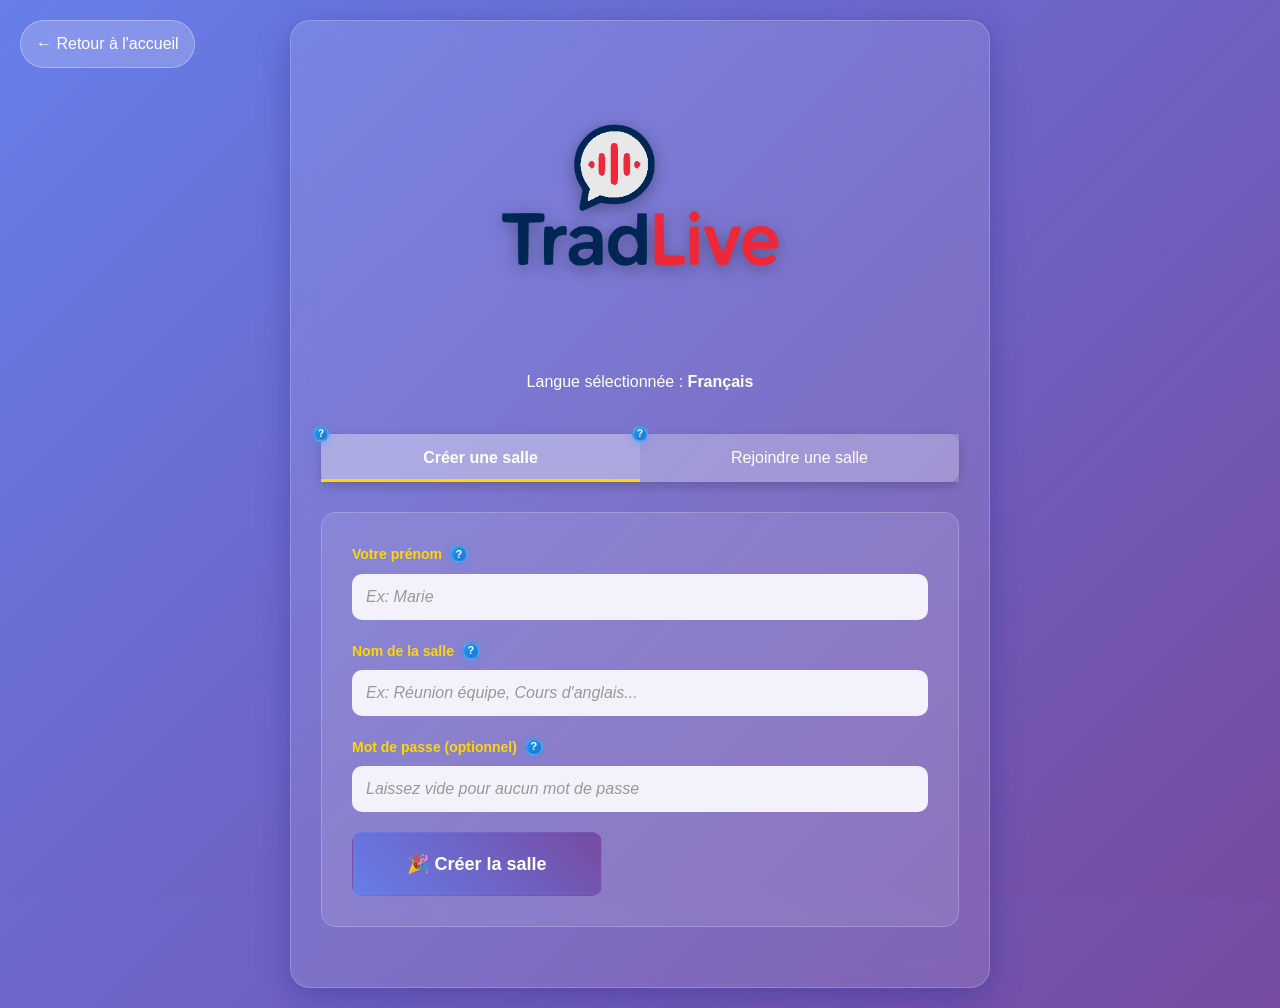
<file: templates/rooms.html>
<!DOCTYPE html>
<html lang="fr" id="html-root">
<head>
    <meta charset="UTF-8">
    <meta name="viewport" content="width=device-width, initial-scale=1.0">
    <title data-translate="page_title_rooms">TradLive - Salles de traduction</title>
    <link rel="stylesheet" href="/static/css/app.css">
    <style>
        /* Styles spécifiques à la page des salles */
        body {
            display: flex;
            flex-direction: column;
            min-height: 100vh;
        }
        
        .rooms-container {
            max-width: 700px;
            margin: 0 auto;
            flex-grow: 1;
            display: flex;
            flex-direction: column;
            justify-content: center;
            width: 90%;
            padding-top: 20px;
        }
        
        .back-link {
            position: absolute;
            top: var(--spacing-lg);
            left: var(--spacing-lg);
            color: white;
            text-decoration: none;
            padding: var(--spacing-sm) var(--spacing-md);
            background: var(--white-20);
            border-radius: var(--radius-pill);
            backdrop-filter: blur(10px);
            transition: all var(--transition-normal);
            border: 1px solid var(--white-30);
            font-weight: 500;
            z-index: 1000;
        }
        
        .back-link:hover {
            background: var(--white-30);
            transform: translateX(-3px);
        }
        
        .page-header {
            text-align: center;
            margin-bottom: var(--spacing-xl);
            animation: slideInDown 0.6s ease;
        }
        
        .page-header h1 {
            font-size: 2.5rem;
            margin-bottom: var(--spacing-md);
            background: linear-gradient(45deg, var(--accent-gold), #FFA000);
            -webkit-background-clip: text;
            -webkit-text-fill-color: transparent;
            background-clip: text;
        }
        
        .language-indicator {
            background: var(--white-20);
            padding: var(--spacing-sm) var(--spacing-md);
            border-radius: var(--radius-pill);
            display: inline-block;
            margin-bottom: var(--spacing-lg);
            border: 1px solid var(--white-30);
            backdrop-filter: blur(10px);
        }
        
        .auto-join-notice {
            background: rgba(76, 175, 80, 0.9);
            padding: var(--spacing-md);
            border-radius: var(--radius-md);
            margin-bottom: var(--spacing-lg);
            text-align: center;
            font-weight: bold;
            border: 2px solid #4CAF50;
            display: none;
            animation: bounceIn 0.8s ease;
        }
        
        .auto-join-notice.show {
            display: block;
        }
        
        .instructions-card {
            background: var(--white-10);
            border-radius: var(--radius-lg);
            padding: var(--spacing-lg);
            margin-bottom: var(--spacing-xl);
            border: 1px solid var(--white-20);
            animation: slideInUp 0.6s ease 0.2s both;
        }
        
        .instructions-card h3 {
            color: var(--accent-gold);
            margin-top: 0;
            display: flex;
            align-items: center;
            gap: var(--spacing-sm);
        }
        
        .instructions-list {
            margin: 0;
            padding-left: var(--spacing-lg);
            list-style: none;
        }
        
        .instructions-list li {
            margin-bottom: var(--spacing-sm);
            position: relative;
            opacity: 0;
            animation: slideInLeft 0.5s ease forwards;
        }
        
        .instructions-list li:nth-child(1) { animation-delay: 0.3s; }
        .instructions-list li:nth-child(2) { animation-delay: 0.4s; }
        .instructions-list li:nth-child(3) { animation-delay: 0.5s; }
        .instructions-list li:nth-child(4) { animation-delay: 0.6s; }
        
        .instructions-list li::before {
            content: '✓';
            position: absolute;
            left: -20px;
            color: var(--accent-gold);
            font-weight: bold;
        }
        
        .main-tabs {
            margin-bottom: var(--spacing-xl);
            animation: slideInUp 0.6s ease 0.4s both;
        }
        
        .tab-content {
            background: var(--white-10);
            border-radius: var(--radius-lg);
            padding: var(--spacing-xl);
            border: 1px solid var(--white-20);
            backdrop-filter: blur(10px);
            min-height: 400px;
        }
        
        .form-row {
            display: flex;
            gap: var(--spacing-md);
            align-items: end;
        }
        
        .form-row .form-group {
            flex: 1;
        }
        
        .form-actions {
            display: flex;
            gap: var(--spacing-sm);
            margin-top: var(--spacing-lg);
        }
        
        .btn-secondary {
            background: var(--white-20);
            border: 1px solid var(--white-30);
            color: white;
        }
        
        .btn-secondary:hover {
            background: var(--white-30);
        }
        
        .room-code-display {
            font-family: 'Courier New', monospace;
            font-size: 1.5rem;
            font-weight: bold;
            color: var(--accent-gold);
            text-align: center;
            padding: var(--spacing-md);
            background: var(--white-20);
            border-radius: var(--radius-md);
            border: 2px solid var(--accent-gold);
            letter-spacing: 2px;
            animation: glow 2s ease-in-out infinite alternate;
        }
        
        /* Styles pour les notifications de statut */
        .status-message {
            padding: var(--spacing-md);
            border-radius: var(--radius-md);
            margin-top: var(--spacing-lg);
            font-weight: bold;
            text-align: center;
            transform: translateY(-10px);
            opacity: 0;
            transition: all var(--transition-normal);
        }
        
        .status-message.show {
            transform: translateY(0);
            opacity: 1;
        }
        
        .status-message.success {
            background: rgba(76, 175, 80, 0.9);
            border: 2px solid #4CAF50;
            color: white;
        }
        
        .status-message.error {
            background: rgba(244, 67, 54, 0.9);
            border: 2px solid #f44336;
            color: white;
            animation: shake 0.6s ease;
        }
        
        .status-message.info {
            background: rgba(33, 150, 243, 0.9);
            border: 2px solid #2196F3;
            color: white;
        }
        
        /* Loading states pour les boutons */
        .btn.loading {
            position: relative;
            color: transparent;
        }
        
        .btn.loading::after {
            content: '';
            position: absolute;
            top: 50%;
            left: 50%;
            width: 20px;
            height: 20px;
            margin: -10px 0 0 -10px;
            border: 2px solid transparent;
            border-top: 2px solid white;
            border-radius: 50%;
            animation: spin 1s linear infinite;
        }
        
        /* Responsive amélioré */
        @media (max-width: 600px) {
            .rooms-container {
                margin: var(--spacing-sm);
                padding: 0;
            }
            
            .back-link {
                position: static;
                display: inline-block;
                margin-bottom: var(--spacing-md);
            }
            
            .page-header h1 {
                font-size: 2rem;
            }
            
            .tab-content {
                padding: var(--spacing-lg) var(--spacing-md);
            }
            
            .form-row {
                flex-direction: column;
                gap: 0;
            }
            
            .form-actions {
                flex-direction: column;
            }
            
            .btn {
                width: 100%;
            }
        }
        
        /* Animations d'entrée de page */
        .rooms-container {
            opacity: 0;
            transform: translateY(20px);
            animation: pageLoad 0.8s ease 0.1s both;
        }
        
        @keyframes pageLoad {
            to {
                opacity: 1;
                transform: translateY(0);
            }
        }

        /* Système de tooltips modernes */
        .tooltip-trigger {
            position: relative;
            display: inline-flex;
            align-items: center;
            margin-left: 8px;
        }

        /* Container pour label + tooltip alignés horizontalement */
        .label-container {
            display: flex;
            align-items: center;
            margin-bottom: 8px;
        }
        
        .label-container label {
            margin: 0;
            margin-right: 8px;
        }
        
        .label-container .tooltip-trigger {
            margin-left: 0;
        }
        
        .help-icon {
            width: 18px;
            height: 18px;
            background: linear-gradient(135deg, #2196F3, #1976D2);
            color: white;
            border-radius: 50%;
            display: flex;
            align-items: center;
            justify-content: center;
            font-size: 11px;
            font-weight: bold;
            cursor: help;
            transition: all 0.2s ease;
            border: 2px solid rgba(255, 255, 255, 0.2);
            box-shadow: 0 2px 8px rgba(33, 150, 243, 0.3);
        }
        
        .help-icon:hover {
            background: linear-gradient(135deg, #1976D2, #1565C0);
            transform: scale(1.1);
            box-shadow: 0 4px 12px rgba(33, 150, 243, 0.5);
        }
        
        .tooltip {
            position: absolute;
            top: -45px;
            left: 50%;
            transform: translateX(-50%);
            background: rgba(0, 0, 0, 0.9);
            color: white;
            padding: 8px 12px;
            border-radius: 6px;
            font-size: 12px;
            white-space: nowrap;
            z-index: 9999;
            opacity: 0;
            visibility: hidden;
            transition: all 0.3s ease;
            pointer-events: none;
        }
        
        .tooltip::after {
            content: '';
            position: absolute;
            top: 100%;
            left: 50%;
            transform: translateX(-50%);
            border: 5px solid transparent;
            border-top-color: rgba(0, 0, 0, 0.9);
        }
        
        .help-icon:hover + .tooltip,
        .tooltip-trigger:hover .tooltip {
            opacity: 1;
            visibility: visible;
            top: -50px;
        }
        
        /* Container pour tab + tooltip */
        .tab-container {
            position: relative;
            display: inline-flex;
            align-items: center;
        }
        
        .tab-container .tooltip-trigger {
            position: absolute;
            top: -8px;
            left: -8px;
            margin-left: 0;
            z-index: 10;
        }
        
        .tab-container .help-icon {
            width: 16px;
            height: 16px;
            font-size: 10px;
        }
        
        .tabs {
            display: flex;
            gap: 0;
            overflow: visible !important;  ← AJOUTE CETTE LIGNE
             margin-top: 30px;
            width: 100%;           /* AJOUTE cette ligne */
        }
        
        .tab {
            flex: 1;               /* AJOUTE cette ligne - chaque bouton prend 50% */
            width: 100%;            /* AJOUTE cette ligne */
                }

        .tab-container {
    flex: 1;
    display: flex;
    position: relative;
}
        
        .logo-container {
            margin-bottom: -50px;
            text-align: center;
        }
        
        .logo {
            width: 350px;
            height: auto;
            margin-bottom: 20px;
            filter: drop-shadow(0 4px 8px rgba(0,0,0,0.3));
        }

        .language-info {
    margin-bottom: 40px;
    text-align: center;
}

    </style>
</head>
<body>
    <a href="/" class="back-link" data-translate="back_button">← Retour à l'accueil</a>
    
    <div class="container rooms-container">
        <!-- Logo header -->
        <div class="logo-container">
            <img src="/static/images/Tradlive.png" alt="Tradlive" class="logo">
        </div>
        
      <!-- Langue sélectionnée -->
        <div class="language-info">
            <span data-translate="selected_language">Langue sélectionnée :</span>
            <strong id="current-language">Français</strong>
        </div>  
                
        <!-- Notice pour auto-join depuis QR code -->
        <div id="auto-join-notice" class="auto-join-notice">
            <span data-translate="auto_join_notice">✅ Code de salle détecté ! Remplissez vos informations pour rejoindre automatiquement.</span>
        </div>

        <div class="main-tabs">
            <div class="tabs">
                <div class="tab-container">
                    <button class="tab active" onclick="showTab('create')" data-translate="create_tab">Créer une salle</button>
                    <span class="tooltip-trigger">
                        <div class="help-icon">?</div>
                        <div class="tooltip" data-translate="tooltip_create_host">Vous serez l'hôte de la conversation</div>
                    </span>
                </div>
                <div class="tab-container">
                    <button class="tab" onclick="showTab('join')" data-translate="join_tab">Rejoindre une salle</button>
                    <span class="tooltip-trigger">
                        <div class="help-icon">?</div>
                        <div class="tooltip" data-translate="tooltip_join_guest">Vous participerez à une conversation existante</div>
                    </span>
                </div>
            </div>

            
            <!-- Onglet Créer une salle -->
            <div id="create-tab" class="tab-content active">
                <form id="create-form">
                    <div class="form-group">
                        <div class="label-container">
                            <label for="create-nickname" data-translate="your_nickname">Votre pseudo</label>
                            <span class="tooltip-trigger">
                                <div class="help-icon">?</div>
                                <div class="tooltip" data-translate="tooltip_nickname">Tapez votre prénom pour vous identifier</div>
                            </span>
                        </div>
                        <input type="text" id="create-nickname" data-translate-placeholder="nickname_placeholder" placeholder="Ex: Marie" required>
                    </div>
                    
                    
                <div class="form-group">
                    <div class="label-container">
                        <label for="room-name" data-translate="room_name">Nom de la salle</label>
                        <span class="tooltip-trigger">
                            <div class="help-icon">?</div>
                            <div class="tooltip" data-translate="tooltip_room_name">Nommez votre salle (ex: Réunion équipe, Cours d'anglais)</div>
                        </span>
                    </div>
                    <input type="text" id="room-name" data-translate-placeholder="room_name_placeholder" placeholder="Ex: Réunion équipe, Cours d'anglais..." required>
                </div>
                    
                <div class="form-group">
                    <div class="label-container">
                        <label for="room-password" data-translate="room_password">Mot de passe (optionnel)</label>
                        <span class="tooltip-trigger">
                            <div class="help-icon">?</div>
                            <div class="tooltip" data-translate="tooltip_password_create">Protégez votre salle avec un mot de passe (facultatif)</div>
                        </span>
                    </div>
                    <input type="password" id="room-password" data-translate-placeholder="password_placeholder" placeholder="Laissez vide pour aucun mot de passe">
                </div>
                    
                    <div class="form-actions">
                        <button type="submit" class="btn btn-primary btn-large" id="create-btn" data-translate="create_button">🎉 Créer la salle</button>
                    </div>
                </form>
            </div>
            
            <!-- Onglet Rejoindre une salle -->
            <div id="join-tab" class="tab-content">
                <form id="join-form">
                    <div class="form-row">
                <div class="form-group">
                    <div class="label-container">
                        <label for="join-room-id" data-translate="room_code">Code de la salle</label>
                        <span class="tooltip-trigger">
                            <div class="help-icon">?</div>
                            <div class="tooltip" data-translate="tooltip_room_code">Saisissez le code à 4 chiffres fourni par l'hôte</div>
                        </span>
                    </div>
                    <input type="text" id="join-room-id" data-translate-placeholder="room_code_placeholder" placeholder="Ex: 1234" required maxlength="4" pattern="[0-9]{4}">
                </div>
                    </div>
                    
                    <div class="form-group">
                        <div class="label-container">
                            <label for="join-nickname" data-translate="your_nickname">Votre pseudo</label>
                            <span class="tooltip-trigger">
                                <div class="help-icon">?</div>
                                <div class="tooltip" data-translate="tooltip_nickname">Tapez votre prénom pour vous identifier</div>
                            </span>
                        </div>
                        <input type="text" id="join-nickname" data-translate-placeholder="nickname_placeholder" placeholder="Ex: Pierre" required>
                    </div>
                    
                    
                    
                    <div class="form-group">
                        <div class="label-container">
                            <label for="join-password" data-translate="room_password_if_required">Mot de passe (si requis)</label>
                            <span class="tooltip-trigger">
                                <div class="help-icon">?</div>
                                <div class="tooltip" data-translate="tooltip_password_join">Rentrez le mot de passe fourni par l'hôte</div>
                            </span>
                        </div>
                        <input type="password" id="join-password" data-translate-placeholder="password_if_required_placeholder" placeholder="Laissez vide si aucun mot de passe">
                    </div>
                    
                    <div class="form-actions">
                        <button type="submit" class="btn btn-primary btn-large" id="join-btn" data-translate="join_button">🚪 Rejoindre la salle</button>
                    </div>
                </form>
            </div>
        </div>
        
        <div id="status" class="status-message" style="display: none;"></div>
    </div>

    <!-- Scripts externes optimisés -->
    <script src="/static/js/translations.js"></script>
    <script src="/static/js/common.js"></script>
    
    <script>
        let currentLanguage = 'fr';

        // Fonction pour afficher les onglets
        function showTab(tabName) {
            // Cacher tous les contenus avec animation
            document.querySelectorAll('.tab-content').forEach(content => {
                content.classList.remove('active');
            });
            
            // Désactiver tous les onglets
            document.querySelectorAll('.tab').forEach(tab => {
                tab.classList.remove('active');
            });
            
            // Activer l'onglet et le contenu sélectionnés
            setTimeout(() => {
                document.getElementById(tabName + '-tab').classList.add('active');
                // Trouver le bon onglet à activer
                const tabs = document.querySelectorAll('.tab');
                if (tabName === 'create') {
                    tabs[0].classList.add('active');
                } else {
                    tabs[1].classList.add('active');
                }
            }, 150);
        }

        // Fonction pour afficher le statut avec animations
        function showStatus(message, type, duration = 5000) {
            const status = document.getElementById('status');
            status.textContent = message;
            status.className = `status-message ${type}`;
            status.style.display = 'block';
            
            // Animation d'apparition
            setTimeout(() => {
                status.classList.add('show');
            }, 50);
            
            // Masquer après le délai spécifié sauf pour les succès
            if (type !== 'success' && duration > 0) {
                setTimeout(() => {
                    hideStatus();
                }, duration);
            }
        }

        function hideStatus() {
            const status = document.getElementById('status');
            status.classList.remove('show');
            setTimeout(() => {
                status.style.display = 'none';
            }, 300);
        }

        // Fonction pour définir l'état de chargement des boutons
        function setButtonLoading(buttonId, loading) {
            const button = document.getElementById(buttonId);
            if (loading) {
                button.classList.add('loading');
                button.disabled = true;
            } else {
                button.classList.remove('loading');
                button.disabled = false;
            }
        }

        // Initialisation au chargement de la page
        document.addEventListener('DOMContentLoaded', function() {
            console.log('🏠 Page des salles chargée');
            
        // Récupérer et afficher la langue d'interface
         currentLanguage = window.TradLive?.storage ? 
            window.TradLive.storage.get('tradlive_language', 'fr') : 
            localStorage.getItem('tradlive_language') || 'fr';
        
        // CORRECTION QR CODE : Forcer une langue par défaut si undefined
        if (!currentLanguage || currentLanguage === 'null') {
            currentLanguage = 'fr';
            console.log('🔧 currentLanguage forcé à fr');
        }

        console.log('🌍 currentLanguage final:', currentLanguage);
            
            // Appliquer les traductions
            applyTranslations(currentLanguage);

            // Changer la langue du document pour les messages HTML5
            document.documentElement.lang = currentLanguage;
            
            // Afficher la langue actuelle
            const currentLangDisplay = document.getElementById('current-language');
            if (currentLangDisplay && TRADLIVE_TRANSLATIONS[currentLanguage]) {
                const langKey = Object.keys(TRADLIVE_TRANSLATIONS[currentLanguage]).find(key => 
                    key.startsWith('lang_') && TRADLIVE_TRANSLATIONS[currentLanguage][key] === getLanguageName(currentLanguage)
                );
                currentLangDisplay.textContent = getLanguageName(currentLanguage);
            }
            
            
            // Vérifier localStorage pour auto-join (depuis QR code)
            const pendingJoin = localStorage.getItem('pending_auto_join');
            if (pendingJoin) {
                const data = JSON.parse(pendingJoin);
                if (data.auto_join && data.room_id) {
                    // Afficher la notice d'auto-join
                    document.getElementById('auto-join-notice').classList.add('show');
                    
                    // Pré-remplir le code de salle et basculer sur l'onglet Rejoindre
                    document.getElementById('join-room-id').value = data.room_id;
                    showTab('join');

                    // Forcer traduction de la bulle pseudo spécifiquement
                    setTimeout(() => {
                        const savedLanguage = window.TradLive?.storage ? 
                            window.TradLive.storage.get('tradlive_language', 'fr') : 
                            localStorage.getItem('tradlive_language') || 'fr';
                        
                        console.log('🔍 DEBUG - Langue:', savedLanguage);
                        
                        // Trouver TOUTES les bulles tooltip_nickname
                        const allNicknameTooltips = document.querySelectorAll('[data-translate="tooltip_nickname"]');
                        console.log('📊 Nombre de bulles nickname trouvées:', allNicknameTooltips.length);
                        
                        allNicknameTooltips.forEach((tooltip, index) => {
                            console.log(`🔍 Bulle ${index}:`, tooltip.textContent, tooltip.parentElement);
                            
                            // Forcer la traduction sur chaque bulle
                            if (TRADLIVE_TRANSLATIONS[savedLanguage]) {
                                tooltip.textContent = TRADLIVE_TRANSLATIONS[savedLanguage]['tooltip_nickname'];
                                console.log(`✅ Bulle ${index} traduite !`);
                            }
                        });
                    }, 1000);
                                            
                    // 🎯 SOLUTION PARFAITE - Ton ancien code + variable corrigée
                    // ✅ DÉCLARATION DES VARIABLES (ça manquait avant !)
                    const createTabContainer = document.querySelector('.tab-container:first-child');
                    const createTabContent = document.getElementById('create-tab');
                    
                    // 🔥 TON ANCIEN CODE QUI MARCHAIT POUR CACHER LE BOUTON
                    if (createTabContainer) {
                        createTabContainer.style.display = 'none';
                    }
                    
                    // Cacher aussi le contenu de l'onglet
                    if (createTabContent) {
                        createTabContent.style.display = 'none';
                    }
                    
                    // NOUVEAU - Masquer le tooltip "Rejoindre" avec debug
                    function hideJoinTooltip() {
                        console.log('🔍 Masquage renforcé tooltip Rejoindre...');
                        
                        const joinButton = document.querySelector('button[onclick*="join"]');
                        
                        if (joinButton) {
                            const tabContainer = joinButton.closest('.tab-container');
                            
                            if (tabContainer) {
                                const tooltip = tabContainer.querySelector('.tooltip-trigger');
                                if (tooltip) {
                                    // Masquage ultra-renforcé
                                    tooltip.style.display = 'none !important';
                                    tooltip.style.visibility = 'hidden !important';
                                    tooltip.style.opacity = '0 !important';
                                    tooltip.style.width = '0 !important';
                                    tooltip.style.height = '0 !important';
                                    tooltip.style.overflow = 'hidden !important';
                                    
                                    console.log('✅ Tooltip masqué avec force !');
                                    return true;
                                }
                            }
                        }
                        
                        console.log('❌ Échec masquage');
                        return false;
                    }
                            
                    // Essayer plusieurs fois avec délais croissants
                    setTimeout(() => hideJoinTooltip(), 200);
                    setTimeout(() => hideJoinTooltip(), 500);
                    setTimeout(() => hideJoinTooltip(), 1000);
                    setTimeout(() => hideJoinTooltip(), 2000);
                    
                    // Optionnel : Changer le titre pour être plus clair
                    const pageHeading = document.querySelector('[data-translate="page_heading"]');
                    if (pageHeading) {
                        pageHeading.textContent = '🔗 Rejoindre la salle';
                    }
                    
                    // Mettre l'onglet rejoindre comme actif
                    document.querySelectorAll('.tab').forEach(tab => tab.classList.remove('active'));
                    const joinTab = document.querySelector('.tab[onclick*="join"]');
                    if (joinTab) {
                        joinTab.classList.add('active');
                    }
                    
                    // Mettre le focus sur le champ pseudo
                    setTimeout(() => {
                        document.getElementById('join-nickname').focus();
                    }, 500);
                }
            }
            
        // Fonction utilitaire pour obtenir le nom de la langue
        function getLanguageName(langCode) {
            const names = {
                'fr': 'Français', 'en': 'English', 'es': 'Español',
                'de': 'Deutsch', 'it': 'Italiano', 'pt': 'Português',
                'ru': 'Русский', 'zh-CN': '中文', 'ja': '日本語',
                'ar': 'العربية', 'uk': 'Українська', 'fa': 'فارسی',
                'hi': 'हिन्दी', 'bn': 'বাংলা', 'te': 'తెలుగు', 'mr': 'मराठी'
            };
            return names[langCode] || langCode;
        }

        // Création de salle avec animations
        document.getElementById('create-form').addEventListener('submit', function(e) {
            e.preventDefault();
            
            setButtonLoading('create-btn', true);
            
            const data = {
                nickname: document.getElementById('create-nickname').value.trim(),
                language: currentLanguage,
                room_name: document.getElementById('room-name').value.trim(),
                password: document.getElementById('room-password').value.trim() || null
            };
            
            // Validation côté client
            if (!data.nickname || !data.room_name) {
                showStatus(getTranslation('fill_required_fields', currentLanguage), 'error');
                setButtonLoading('create-btn', false);
                return;
            }
            
            // Requête avec gestion d'erreur améliorée
            const request = window.TradLive?.network ? 
                window.TradLive.network.post('/api/create-room', data) :
                fetch('/api/create-room', {
                    method: 'POST',
                    headers: { 'Content-Type': 'application/json' },
                    body: JSON.stringify(data)
                }).then(response => response.json());
            
            Promise.resolve(request)
                .then(result => {
                    const data = result.data || result;
                    
                    if (data.success) {
                        // Affichage du succès avec code de salle
                        const successMessage = document.createElement('div');
                        successMessage.innerHTML = `
                            <div style="text-align: center;">
                                <h3 style="margin: 0 0 15px 0;">${getTranslation('room_created_success', currentLanguage)}</h3>
                                <div class="room-code-display">${data.room_id}</div>
                                <p style="margin: 15px 0 0 0; opacity: 0.9;">${getTranslation('redirecting', currentLanguage)}</p>
                            </div>
                        `;
                        
                        const status = document.getElementById('status');
                        status.innerHTML = '';
                        status.appendChild(successMessage);
                        status.className = 'status-message success show';
                        status.style.display = 'block';
                        
                        // Sauvegarder les informations dans le localStorage
                        const userData = {
                            user_id: data.user_id,
                            room_id: data.room_id,
                            nickname: document.getElementById('create-nickname').value,
                            language: currentLanguage
                        };
                        
                        if (window.TradLive?.storage) {
                            window.TradLive.storage.set('tradlive_user', userData);
                        } else {
                            localStorage.setItem('tradlive_user', JSON.stringify(userData));
                        }
                        
                        // Notification moderne
                        if (window.TradLive?.notifications) {
                            window.TradLive.notifications.show(
                                `🎉 Salle ${data.room_id} créée !`, 
                                'success', 
                                { duration: 3000 }
                            );
                        }
                        
                        // Redirection après animation
                        setTimeout(() => {
                            window.location.href = `/room/${data.room_id}`;
                        }, 2500);
                    } else {
                        throw new Error(data.error || 'Erreur de création');
                    }
                })
                .catch(error => {
                    console.error('Erreur:', error);
                    showStatus(error.message || 'Erreur de connexion au serveur', 'error');
                    setButtonLoading('create-btn', false);
                });
        });

        // Rejoindre une salle avec animations
        document.getElementById('join-form').addEventListener('submit', function(e) {
            e.preventDefault();
            
            setButtonLoading('join-btn', true);
            
            const data = {
                room_id: document.getElementById('join-room-id').value.trim(),
                nickname: document.getElementById('join-nickname').value.trim(),
                language: currentLanguage,
                password: document.getElementById('join-password').value.trim() || null
            };
            
            // Validation côté client
            if (!data.room_id || !data.nickname) {
                showStatus(getTranslation('fill_required_fields', currentLanguage), 'error');
                setButtonLoading('join-btn', false);
                return;
            }
            
            if (!/^\d{4}$/.test(data.room_id)) {
                showStatus(getTranslation('room_code_4_digits', currentLanguage), 'error');
                setButtonLoading('join-btn', false);
                return;
            }
            
            // Requête avec gestion d'erreur améliorée
            const request = window.TradLive?.network ? 
                window.TradLive.network.post('/api/join-room', data) :
                fetch('/api/join-room', {
                    method: 'POST',
                    headers: { 'Content-Type': 'application/json' },
                    body: JSON.stringify(data)
                }).then(response => response.json());
            
            Promise.resolve(request)
                .then(result => {
                    const data = result.data || result;
                    
                    if (data.success) {
                        showStatus(getTranslation('connection_success', currentLanguage), 'success');
                        
                        // Sauvegarder les informations dans le localStorage
                        const userData = {
                            user_id: data.user_id,
                            room_id: data.room_id,
                            nickname: document.getElementById('join-nickname').value,
                            language: currentLanguage
                        };
                        
                        if (window.TradLive?.storage) {
                            window.TradLive.storage.set('tradlive_user', userData);
                        } else {
                            localStorage.setItem('tradlive_user', JSON.stringify(userData));
                        }
                        
                        // Notification moderne
                        if (window.TradLive?.notifications) {
                            window.TradLive.notifications.show(
                                `🚪 Connexion à la salle ${data.room_id}`, 
                                'success', 
                                { duration: 2000 }
                            );
                        }
                        
                        // Redirection après animation
                        setTimeout(() => {
                            window.location.href = `/room/${data.room_id}`;
                        }, 1500);
                    } else {
                        throw new Error(data.error || 'Erreur de connexion');
                    }
                })
                .catch(error => {
                    console.error('Erreur:', error);
                    showStatus(error.message || 'Erreur de connexion au serveur', 'error');
                    setButtonLoading('join-btn', false);
                });
        });

        // Formater automatiquement le code de salle
        document.getElementById('join-room-id').addEventListener('input', function(e) {
            let value = e.target.value.replace(/\D/g, ''); // Garder seulement les chiffres
            if (value.length > 4) value = value.substring(0, 4);
            e.target.value = value;
            
            // Animation visuelle pour indiquer le format valide
            if (value.length === 4) {
                e.target.style.borderColor = 'var(--accent-gold)';
                e.target.style.boxShadow = '0 0 0 2px rgba(255, 215, 0, 0.3)';
            } else {
                e.target.style.borderColor = '';
                e.target.style.boxShadow = '';
            }
        });

        // Amélioration UX : auto-focus sur les champs importants
        document.querySelectorAll('.tab').forEach(tab => {
            tab.addEventListener('click', function() {
                setTimeout(() => {
                    if (tab.textContent.includes('Créer')) {
                        document.getElementById('create-nickname').focus();
                    } else {
                        document.getElementById('join-room-id').focus();
                    }
                }, 200);
            });
        });

        // Fonction pour personnaliser les messages de validation
                function setupCustomValidation() {
                    console.log('🔧 Setup validation custom...');
                    const inputs = document.querySelectorAll('input[required]');
                    console.log('📊 Inputs trouvés:', inputs.length);
                    
                    inputs.forEach(input => {
                        input.addEventListener('invalid', function(e) {
                            console.log('❌ Validation échouée sur:', input.id);
                            //e.preventDefault();
                            
                            let message = getTranslation('validation_required', currentLanguage);
                            console.log('💬 Message:', message);
                            
                            if (input.id.includes('nickname')) {
                                message = getTranslation('validation_nickname', currentLanguage);
                            } else if (input.id.includes('room-name')) {
                                message = getTranslation('validation_room_name', currentLanguage);
                            } else if (input.id.includes('room-id')) {
                                message = getTranslation('validation_room_code', currentLanguage);
                            }
                            
                            if (input.validity.patternMismatch) {
                                message = getTranslation('validation_pattern', currentLanguage);
                            }
                            
                            console.log('✅ Message final:', message);
                            input.setCustomValidity(message);
                        });
                        
                        input.addEventListener('input', function() {
                            input.setCustomValidity('');
                        });
                    });
                }
                
                setupCustomValidation();
            });
</script>
</body>
</html>
</file>
<file: static/css/app.css>
/**
 * 🎨 TradLive - Styles centralisés professionnels OPTIMISÉS
 * Architecture CSS optimisée pour performance et maintenabilité
 * Version /static/ - Inspiré des standards Netflix, Spotify, Figma
 */

/* ========================================
   VARIABLES CSS GLOBALES
======================================== */
:root {
    /* Couleurs principales */
    --primary-blue: #667eea;
    --primary-purple: #764ba2;
    --accent-gold: #FFD700;
    --accent-gold-dark: #FFA000;
    
    /* Status colors */
    --success: #4CAF50;
    --error: #f44336;
    --warning: #ff9800;
    --info: #2196F3;
    
    /* Grays & transparents */
    --white-10: rgba(255, 255, 255, 0.1);
    --white-15: rgba(255, 255, 255, 0.15);
    --white-20: rgba(255, 255, 255, 0.2);
    --white-25: rgba(255, 255, 255, 0.25);
    --white-30: rgba(255, 255, 255, 0.3);
    --black-20: rgba(0, 0, 0, 0.2);
    --black-30: rgba(0, 0, 0, 0.3);
    --black-50: rgba(0, 0, 0, 0.5);
    
    /* Espacements */
    --spacing-xs: 5px;
    --spacing-sm: 10px;
    --spacing-md: 15px;
    --spacing-lg: 20px;
    --spacing-xl: 30px;
    --spacing-xxl: 40px;
    
    /* Border radius */
    --radius-sm: 5px;
    --radius-md: 10px;
    --radius-lg: 15px;
    --radius-xl: 20px;
    --radius-pill: 25px;
    --radius-round: 50px;
    
    /* Shadows */
    --shadow-sm: 0 2px 4px var(--black-20);
    --shadow-md: 0 4px 12px var(--black-20);
    --shadow-lg: 0 8px 25px var(--black-30);
    --shadow-xl: 0 8px 32px rgba(31, 38, 135, 0.37);
    
    /* Transitions */
    --transition-fast: 0.15s ease;
    --transition-normal: 0.3s ease;
    --transition-slow: 0.5s ease;
    --transition-bounce: 0.6s cubic-bezier(0.68, -0.55, 0.265, 1.55);
}

/* ========================================
   RESET & BASE OPTIMISÉ
======================================== */
* {
    box-sizing: border-box;
}

body {
    font-family: 'Arial', -apple-system, BlinkMacSystemFont, 'Segoe UI', Roboto, sans-serif;
    margin: 0;
    padding: var(--spacing-lg);
    background: linear-gradient(135deg, var(--primary-blue) 0%, var(--primary-purple) 100%);
    min-height: 100vh;
    color: white;
    line-height: 1.6;
    -webkit-font-smoothing: antialiased;
    -moz-osx-font-smoothing: grayscale;
    overflow-x: hidden; /* Optimisation mobile */
}

/* Performance optimizations */
body::before {
    content: '';
    position: fixed;
    top: 0;
    left: 0;
    width: 100%;
    height: 100%;
    background: linear-gradient(135deg, var(--primary-blue) 0%, var(--primary-purple) 100%);
    z-index: -1;
    will-change: transform;
}

/* ========================================
   ANIMATIONS GLOBALES OPTIMISÉES
======================================== */
@keyframes fadeIn {
    from { opacity: 0; }
    to { opacity: 1; }
}

@keyframes slideInUp {
    from { opacity: 0; transform: translateY(20px); }
    to { opacity: 1; transform: translateY(0); }
}

@keyframes slideInDown {
    from { opacity: 0; transform: translateY(-20px); }
    to { opacity: 1; transform: translateY(0); }
}

@keyframes slideInLeft {
    from { opacity: 0; transform: translateX(-20px); }
    to { opacity: 1; transform: translateX(0); }
}

@keyframes slideInRight {
    from { opacity: 0; transform: translateX(20px); }
    to { opacity: 1; transform: translateX(0); }
}

@keyframes scaleIn {
    from { opacity: 0; transform: scale(0.9); }
    to { opacity: 1; transform: scale(1); }
}

@keyframes bounceIn {
    0% { transform: scale(0.3); opacity: 0; }
    50% { transform: scale(1.05); }
    70% { transform: scale(0.9); }
    100% { transform: scale(1); opacity: 1; }
}

@keyframes glow {
    from { 
        text-shadow: 2px 2px 4px var(--black-50), 0 0 10px rgba(255, 215, 0, 0.3);
        box-shadow: 0 0 5px rgba(255, 215, 0, 0.5);
    }
    to { 
        text-shadow: 2px 2px 4px var(--black-50), 0 0 20px rgba(255, 215, 0, 0.6);
        box-shadow: 0 0 20px rgba(255, 215, 0, 0.8);
    }
}

@keyframes pulse {
    0%, 100% { opacity: 1; transform: scale(1); }
    50% { opacity: 0.7; transform: scale(1.05); }
}

@keyframes shake {
    0%, 100% { transform: translateX(0); }
    25% { transform: translateX(-5px); }
    75% { transform: translateX(5px); }
}

@keyframes spin {
    0% { transform: rotate(0deg); }
    100% { transform: rotate(360deg); }
}

@keyframes loadingDots {
    0%, 20% { content: ''; }
    40% { content: '.'; }
    60% { content: '..'; }
    80%, 100% { content: '...'; }
}

/* ========================================
   COMPOSANTS DE BASE OPTIMISÉS
======================================== */

/* Containers */
.container {
    background: var(--white-10);
    backdrop-filter: blur(10px);
    border-radius: var(--radius-xl);
    padding: var(--spacing-xl);
    box-shadow: var(--shadow-xl);
    border: 1px solid var(--white-20);
    transition: all var(--transition-slow);
    position: relative;
    will-change: transform;
}

.container.loaded {
    opacity: 1;
    transform: translateY(0);
}

/* Typography optimisée */
h1, h2, h3, h4, h5, h6 {
    margin-top: 0;
    text-shadow: 2px 2px 4px var(--black-30);
    font-display: swap; /* Performance font loading */
}

h1 {
    font-size: clamp(2rem, 4vw, 2.5rem); /* Responsive typography */
    text-align: center;
    margin-bottom: var(--spacing-xl);
}

h2 {
    font-size: clamp(1.5rem, 3vw, 2rem);
    margin-bottom: var(--spacing-lg);
}

h3 {
    font-size: clamp(1.25rem, 2.5vw, 1.5rem);
    color: var(--accent-gold);
    margin-bottom: var(--spacing-md);
}

/* Links optimisés */
a {
    color: white;
    text-decoration: none;
    transition: all var(--transition-normal);
    will-change: transform;
}

a:hover {
    opacity: 0.8;
    transform: translateY(-1px);
}

/* ========================================
   BUTTONS SYSTÈME OPTIMISÉS
======================================== */
.btn {
    padding: var(--spacing-md) var(--spacing-xl);
    border: none;
    border-radius: var(--radius-md);
    font-size: 1rem;
    font-weight: bold;
    cursor: pointer;
    transition: all var(--transition-normal);
    position: relative;
    overflow: hidden;
    text-decoration: none;
    display: inline-block;
    text-align: center;
    border: 1px solid transparent;
    will-change: transform;
    touch-action: manipulation; /* Mobile optimization */
}

.btn::before {
    content: '';
    position: absolute;
    top: 0;
    left: -100%;
    width: 100%;
    height: 100%;
    background: linear-gradient(90deg, transparent, var(--white-20), transparent);
    transition: left 0.5s;
}

.btn:hover::before {
    left: 100%;
}

.btn:hover {
    transform: translateY(-2px);
    box-shadow: var(--shadow-lg);
}

.btn:active {
    transform: translateY(0);
}

.btn:disabled {
    opacity: 0.6;
    cursor: not-allowed;
    transform: none;
    pointer-events: none;
}

.btn:disabled::before {
    display: none;
}

/* Button variants */
.btn-primary {
    background: linear-gradient(45deg, var(--primary-blue), var(--primary-purple));
    color: white;
}

.btn-success {
    background: linear-gradient(45deg, var(--success), #45a049);
    color: white;
}

.btn-error {
    background: linear-gradient(45deg, var(--error), #da190b);
    color: white;
}

.btn-secondary {
    background: var(--white-20);
    color: white;
    border-color: var(--white-30);
}

.btn-secondary:hover {
    background: var(--white-30);
}

.btn-pill {
    border-radius: var(--radius-pill);
}

.btn-round {
    border-radius: var(--radius-round);
}

.btn-large {
    padding: var(--spacing-lg) var(--spacing-xxl);
    font-size: 1.125rem;
    min-width: 250px;
}

.btn-small {
    padding: var(--spacing-sm) var(--spacing-lg);
    font-size: 0.875rem;
}

/* Loading state pour boutons */
.btn.loading {
    position: relative;
    color: transparent;
    pointer-events: none;
}

.btn.loading::after {
    content: '';
    position: absolute;
    top: 50%;
    left: 50%;
    width: 20px;
    height: 20px;
    margin: -10px 0 0 -10px;
    border: 2px solid transparent;
    border-top: 2px solid white;
    border-radius: 50%;
    animation: spin 1s linear infinite;
}

/* ========================================
   FORMS & INPUTS OPTIMISÉS
======================================== */
.form-group {
    margin-bottom: var(--spacing-lg);
}

label {
    display: block;
    margin-bottom: var(--spacing-sm);
    font-weight: bold;
    font-size: 0.875rem;
    color: var(--accent-gold);
}

input, select, textarea {
    width: 100%;
    padding: 12px;
    border: 2px solid transparent;
    border-radius: var(--radius-md);
    font-size: 1rem;
    background: rgba(255, 255, 255, 0.9);
    transition: all var(--transition-normal);
    font-family: inherit;
    will-change: border-color, transform;
}

input:focus, select:focus, textarea:focus {
    outline: none;
    border-color: var(--accent-gold);
    box-shadow: 0 0 0 3px rgba(255, 215, 0, 0.3);
    transform: translateY(-1px);
}

input::placeholder, textarea::placeholder {
    color: #999;
    font-style: italic;
}

/* Optimisation mobile pour inputs */
@media (max-width: 768px) {
    input, select, textarea {
        font-size: 16px; /* Évite le zoom automatique sur iOS */
    }
}

/* ========================================
   STATUS & ALERTS OPTIMISÉS
======================================== */
.status, .alert {
    padding: var(--spacing-md);
    border-radius: var(--radius-md);
    margin-bottom: var(--spacing-lg);
    font-weight: bold;
    text-align: center;
    transform: scale(0.95);
    transition: all var(--transition-normal);
    border-left: 4px solid transparent;
    will-change: transform;
}

.status.show, .alert.show {
    transform: scale(1);
}

.status.success, .alert.success {
    background: rgba(76, 175, 80, 0.8);
    border-left-color: var(--success);
    animation: pulse 0.6s ease;
}

.status.error, .alert.error {
    background: rgba(244, 67, 54, 0.8);
    border-left-color: var(--error);
    animation: shake 0.6s ease;
}

.status.info, .alert.info {
    background: rgba(33, 150, 243, 0.8);
    border-left-color: var(--info);
}

.status.warning, .alert.warning {
    background: rgba(255, 152, 0, 0.8);
    border-left-color: var(--warning);
}

/* ========================================
   TABS SYSTÈME OPTIMISÉS
======================================== */
.tabs {
    display: flex;
    margin-bottom: var(--spacing-xl);
    border-radius: var(--radius-md);
    overflow: hidden;
    box-shadow: var(--shadow-md);
    background: var(--white-10);
}

.tab {
    flex: 1;
    padding: var(--spacing-md);
    background: var(--white-20);
    border: none;
    cursor: pointer;
    font-size: 1rem;
    color: white;
    transition: all var(--transition-normal);
    position: relative;
    will-change: background-color, transform;
}

.tab.active {
    background: var(--white-30);
    font-weight: bold;
}

.tab.active::after {
    content: '';
    position: absolute;
    bottom: 0;
    left: 0;
    right: 0;
    height: 3px;
    background: var(--accent-gold);
    animation: slideInRight 0.3s ease;
}

.tab:hover {
    background: var(--white-25);
    transform: translateY(-1px);
}

.tab-content {
    display: none;
    opacity: 0;
    transform: translateY(10px);
    transition: all 0.4s ease;
}

.tab-content.active {
    display: block;
    opacity: 1;
    transform: translateY(0);
}

/* ========================================
   CARDS & SECTIONS OPTIMISÉS
======================================== */
.card {
    background: var(--white-10);
    border-radius: var(--radius-lg);
    padding: var(--spacing-lg);
    margin-bottom: var(--spacing-lg);
    border: 1px solid var(--white-20);
    transition: all var(--transition-normal);
    will-change: transform;
}

.card:hover {
    background: var(--white-15);
    transform: translateY(-2px);
    box-shadow: var(--shadow-md);
}

.card-header {
    border-bottom: 1px solid var(--white-20);
    padding-bottom: var(--spacing-md);
    margin-bottom: var(--spacing-lg);
}

/* ========================================
   LOADING & SKELETON OPTIMISÉS
======================================== */
.loading {
    text-align: center;
    font-style: italic;
    opacity: 0.8;
}

.loading::after {
    content: '';
    animation: loadingDots 1.5s infinite;
}

.skeleton {
    background: linear-gradient(90deg, var(--white-10) 25%, var(--white-20) 50%, var(--white-10) 75%);
    background-size: 200% 100%;
    animation: loading 1.5s infinite;
    border-radius: var(--radius-sm);
    min-height: 20px;
}

@keyframes loading {
    0% { background-position: 200% 0; }
    100% { background-position: -200% 0; }
}

/* ========================================
   UTILITIES OPTIMISÉES
======================================== */

/* Spacing */
.m-0 { margin: 0; }
.mt-1 { margin-top: var(--spacing-xs); }
.mt-2 { margin-top: var(--spacing-sm); }
.mt-3 { margin-top: var(--spacing-md); }
.mt-4 { margin-top: var(--spacing-lg); }
.mb-1 { margin-bottom: var(--spacing-xs); }
.mb-2 { margin-bottom: var(--spacing-sm); }
.mb-3 { margin-bottom: var(--spacing-md); }
.mb-4 { margin-bottom: var(--spacing-lg); }

.p-0 { padding: 0; }
.p-1 { padding: var(--spacing-xs); }
.p-2 { padding: var(--spacing-sm); }
.p-3 { padding: var(--spacing-md); }
.p-4 { padding: var(--spacing-lg); }

/* Text */
.text-center { text-align: center; }
.text-left { text-align: left; }
.text-right { text-align: right; }

.text-bold { font-weight: bold; }
.text-normal { font-weight: normal; }

.text-gold { color: var(--accent-gold); }
.text-white { color: white; }
.text-muted { opacity: 0.7; }

/* Display */
.d-none { display: none; }
.d-block { display: block; }
.d-flex { display: flex; }
.d-inline { display: inline; }
.d-inline-block { display: inline-block; }

/* Flexbox */
.flex-center { 
    display: flex; 
    justify-content: center; 
    align-items: center; 
}

.flex-between { 
    display: flex; 
    justify-content: space-between; 
    align-items: center; 
}

.flex-column { flex-direction: column; }
.flex-wrap { flex-wrap: wrap; }
.flex-1 { flex: 1; }

/* Animations */
.animate-fadeIn { animation: fadeIn 0.6s ease; }
.animate-slideInUp { animation: slideInUp 0.6s ease; }
.animate-slideInDown { animation: slideInDown 0.6s ease; }
.animate-slideInLeft { animation: slideInLeft 0.6s ease; }
.animate-slideInRight { animation: slideInRight 0.6s ease; }
.animate-scaleIn { animation: scaleIn 0.6s ease; }
.animate-bounceIn { animation: bounceIn 0.6s ease; }
.animate-glow { animation: glow 2s ease-in-out infinite alternate; }
.animate-pulse { animation: pulse 2s infinite; }

/* Performance utilities */
.gpu-accelerated {
    transform: translateZ(0);
    will-change: transform;
}

.smooth-scroll {
    scroll-behavior: smooth;
}

/* ========================================
   RESPONSIVE DESIGN OPTIMISÉ
======================================== */
@media (max-width: 768px) {
    :root {
        --spacing-lg: 15px;
        --spacing-xl: 25px;
        --spacing-xxl: 30px;
    }
    
    body {
        padding: var(--spacing-sm);
    }
    
    .container {
        padding: var(--spacing-lg);
        margin: var(--spacing-sm);
    }
    
    .btn-large {
        width: 100%;
        min-width: auto;
        margin: var(--spacing-xs) 0;
    }
    
    .tabs {
        flex-direction: column;
    }
    
    .tab {
        border-radius: 0;
    }
    
    .tab:first-child {
        border-radius: var(--radius-md) var(--radius-md) 0 0;
    }
    
    .tab:last-child {
        border-radius: 0 0 var(--radius-md) var(--radius-md);
    }
    
    /* Optimisations tactiles mobile */
    .btn {
        min-height: 44px; /* Touch target minimum */
    }
    
    .tab {
        min-height: 44px;
    }
}

/* Tablettes */
@media (min-width: 769px) and (max-width: 1024px) {
    .container {
        max-width: 90%;
        margin: 0 auto;
    }
}

/* Desktop large */
@media (min-width: 1200px) {
    .container {
        max-width: 1200px;
        margin: 0 auto;
    }
}

/* ========================================
   PRINT STYLES
======================================== */
@media print {
    body {
        background: white !important;
        color: black !important;
    }
    
    .container {
        background: white !important;
        box-shadow: none !important;
        border: 1px solid #ccc !important;
    }
    
    .btn, button {
        display: none !important;
    }
    
    * {
        animation: none !important;
        transition: none !important;
    }
}

/* ========================================
   DARK MODE SUPPORT
======================================== */
@media (prefers-color-scheme: dark) {
    /* Les styles sont déjà optimisés pour le mode sombre */
}

/* ========================================
   REDUCED MOTION SUPPORT
======================================== */
@media (prefers-reduced-motion: reduce) {
    *,
    *::before,
    *::after {
        animation-duration: 0.01ms !important;
        animation-iteration-count: 1 !important;
        transition-duration: 0.01ms !important;
    }
    
    .smooth-scroll {
        scroll-behavior: auto;
    }
}

/* ========================================
   HIGH CONTRAST SUPPORT
======================================== */
@media (prefers-contrast: high) {
    :root {
        --white-10: rgba(255, 255, 255, 0.2);
        --white-20: rgba(255, 255, 255, 0.3);
        --white-30: rgba(255, 255, 255, 0.4);
    }
    
    .btn {
        border-width: 2px;
    }
    
    input, select, textarea {
        border-width: 2px;
    }
}
</file>
